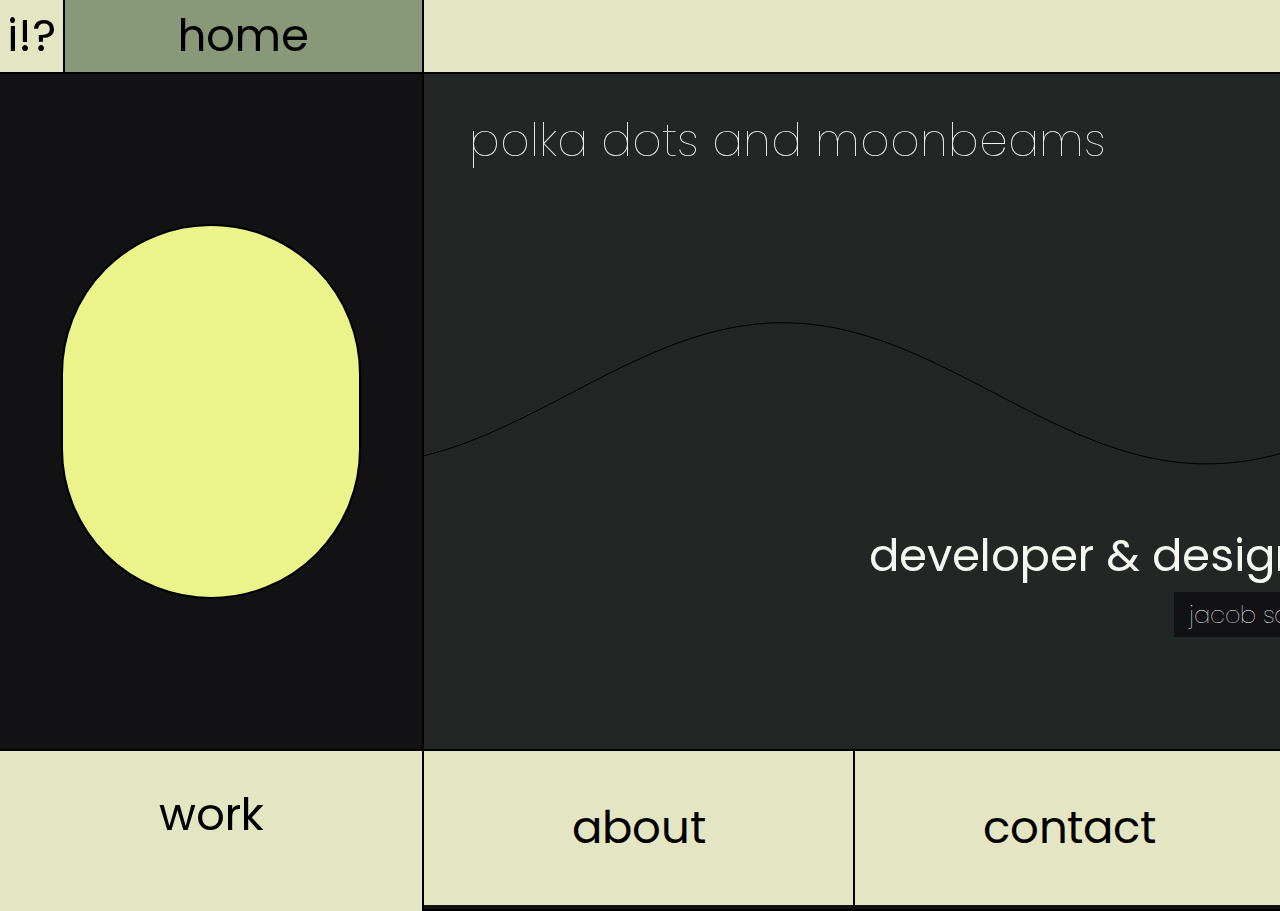
<file: index.html>
<!DOCTYPE html>

<html lang="en">

    <head>
        <meta charset="UTF-8">
        <meta http-equiv="X-UA-Compatible" content="IE=edge">
        <meta name="viewport" content="width=device-width, initial-scale=1.0">

        <title>jacob samuel</title>

        <link rel="stylesheet" href="global.css">
        
        <link rel="preconnect" href="https://fonts.googleapis.com"> 
        <link rel="preconnect" href="https://fonts.gstatic.com" crossorigin> 
        <link href="https://fonts.googleapis.com/css2?family=Poppins:wght@200&display=swap" rel="stylesheet">
    </head>

    <body>

        <header class="header">
            
            <input style="visibility: hidden;" class="menu-btn" type="checkbox" id="menu-btn" disabled />
            
            <label class="menu-icon" for="menu-btn"><span style="visibility: hidden;" class="navicon"></span></label>

            <ul class="menu" id="work-content">
                <div>
                    <div id="work">
                        <img style="margin-top: 62%;" width="100%" src='jacob_samuel_resume.png'>
                    </div>
                </div>
            </ul>
            
            <ul class="menu" id="about-content">
                <div>
                    <p id="about">
                        
                    </p>
                </div>
            </ul>

            <ul class="menu" id="contact-content">
                <div>
                    <h1>Let's work together!</h1>
                    <p id="contact">
                        Email: jacobdustinsamuel@gmail.com
                        <br>
                        <br>
                        Phone: (720) 882-8129
                        <br>
                        <br>
                        <span>Social: <span><a style="display: inline;" href="">Linkedin</a></span> (this doesn't actually go anywhere yet. my linkedin is currently....... not to standard.)</span>
                    </p>
                </div>
            </ul>

        </header>

        <div class="wave-container">

        
            <div class="title">polka dots and moonbeams</div>

            <div class="name">jacob samuel</div>
            <div class="job-title">developer & designer</div>

            <div class="btn-container">
                <input class="menu-btn" type="checkbox" id="about-menu-btn" value="about"/>
            
                <label class="about-btn" id="about-btn" for="about-menu-btn"><span id="about-me-btn">about</span></label>
                
                <input class="menu-btn" type="checkbox" id="contact-menu-btn" value="contact" />
            
                <label class="connect-btn" id="contact-btn" for="contact-menu-btn"><span>contact</span></label>
            </div>

            <canvas></canvas>

        </div>

        <div class="left-section">
            <div class="tab-bar">
            
                <div class="logo">i!?</div>
                <div id="active-tab" class="active-tab">home</div>

            </div>

            <div class="left-content-container">
            
                <div class="yellow-circle"></div>

            </div>

            <input style="display: none;" class="menu-btn" type="checkbox" value="work" id="work-menu-btn"/>
            
            <label id="portfolio-btn" for="work-menu-btn"><span id="work-btn">work</span></label>
        </div>

        <script>

            document.getElementById("work-menu-btn").addEventListener( "change", () => {
               if (document.getElementById("work-menu-btn").checked == true) {
                document.getElementById("portfolio-btn").style.backgroundColor = "#899878";
                document.getElementById("portfolio-btn").style.letterSpacing = "5px";
                document.getElementById("about-content").style.height = "0vh";
                document.getElementById("work-content").style.height = "75.3vh";
                document.getElementById('active-tab').innerHTML = "my work";
                document.getElementById('work-btn').innerHTML = "[X] Close";
                document.getElementById('work-btn').style.fontWeight = "700";
               } 
        
               else if (document.getElementById("work-menu-btn").checked == false) {
                document.getElementById("portfolio-btn").style.backgroundColor = "";
                document.getElementById("portfolio-btn").style.letterSpacing = "";
                document.getElementById("work-content").style.height = "0vh";
                document.getElementById('active-tab').innerHTML = "home";
                document.getElementById('work-btn').innerHTML = "work";
                document.getElementById('work-btn').style.fontWeight = "400";
               } 
        
            });

            document.getElementById("about-menu-btn").addEventListener( "change", () => {
               if (document.getElementById("about-menu-btn").checked == true ) {
                document.getElementById("about-btn").style.backgroundColor = "#899878";
                document.getElementById("about-btn").style.letterSpacing = "5px";
                document.getElementById("work-content").style.height = "0vh";
                document.getElementById("about-content").style.height = "75.3vh";
                document.getElementById('active-tab').innerHTML = "about me";
                document.getElementById('about-me-btn').innerHTML = "[X] Close";
                document.getElementById('about-btn').style.fontWeight = "700";
                document.getElementById('about').innerHTML += "<p> I am a multidisciplinary developer and artist with experience working with HTML, Javascript, CSS, C#, Angular, Typescript, and Python. My background in visual arts and software development inform my creative, but strategic approach. <br> <br> I am fueled by my passion for understanding the nuances of how the world works. I consider myself a forever student, eager to build my skills in software development, creative arts, and marketing; as well as my emotional intelligence, in order to understand the world around me more effectively and bring inspiring ideas to life. I believe that actively learning and understanding what the needs of others are and being able to apply different communication skills and tactics to individuals and situations is one of the most powerful tools. My hunger for knowledge, and determination to solve problems, has contributed to my success as a developer, father, partner, artist, and team member. <br> <br> I believe that mindfulness and creativity in the workplace are as crucial to success as discipline and efficiency. </p>";
               } 
    
               else if (document.getElementById("about-menu-btn").checked == false ) {
                document.getElementById("about-btn").style.backgroundColor = "";
                document.getElementById("about-btn").style.letterSpacing = "";
                document.getElementById("about-content").style.height = "0vh";
                document.getElementById('about').innerHTML = "";
                document.getElementById('about-me-btn').innerHTML = "about";
                document.getElementById('active-tab').innerHTML = "home";
                document.getElementById('about-btn').style.fontWeight = "400";
               } 
            });

            document.getElementById("contact-menu-btn").addEventListener( "change", () => {
            if (document.getElementById("contact-menu-btn").checked == true) {
                document.getElementById("contact-btn").style.backgroundColor = "#899878";
                document.getElementById("contact-btn").style.letterSpacing = "5px";
                document.getElementById("contact-content").style.height = "0vh";
                document.getElementById("contact-content").style.height = "75.3vh";
                document.getElementById('active-tab').innerHTML = "contact";
                document.getElementById('contact-btn').innerHTML = "[X] Close";
                document.getElementById('contact-btn').style.fontWeight = "700";
            } 
        
            else if (document.getElementById("contact-menu-btn").checked == false) {
                document.getElementById("contact-content").style.height = "0vh";
                document.getElementById("contact-btn").style.backgroundColor = "";
                document.getElementById("contact-btn").style.letterSpacing = "";
                document.getElementById('active-tab').innerHTML = "home";
                document.getElementById('contact-btn').innerHTML = "contact";
                document.getElementById('contact-btn').style.fontWeight = "400";
            } 
        
            });
        </script>
    
    <script>
    
       
    </script>
    

    </body>

   
    <script>

        const canvas = document.querySelector('canvas');
        

        canvas.width = window.innerWidth;
        canvas.height = window.innerHeight;

        class Wave {
            constructor(
                canv,
                maxAmplitude = 80,
                length = 135,
                frequency = 10,
                bgOpacity = 1,
                y,
            ) {
                this.canvas = canv;
                this.ctx = this.canvas.getContext('2d');
                this.maxAmplitude = maxAmplitude;
                this.amplitude = 0;
                this.length = length;
                this.frequency = frequency;
                this.increment = Math.random() * 180;
                this.bgOpacity = bgOpacity;
                this.y = y || this.canvas.height / 2.3;

                this.frameCallback = () => {
                this.draw(this.ctx);
                requestAnimationFrame(this.frameCallback);
                };
            }

            draw(c) {
                c.beginPath();

                this.ctx.fillStyle = '#222725';

                c.fillRect(0, 0, this.canvas.width, this.canvas.height);


                for (let i = 0; i < this.canvas.width; i += 1) {
                c.lineTo(
                    i,
                    this.y + Math.sin(i / this.length + this.increment) * this.amplitude,
                );
                }

                c.stroke();
                c.closePath();

                this.amplitude = Math.sin(this.increment) * this.maxAmplitude;
                this.increment -= this.frequency / 1500;
            }

            animate() {
                this.frameCallback();
            }
        }

        const wave = new Wave(canvas);

        wave.animate();

    </script>

</html>
</file>
<file: global.css>
body {
    margin: 0;
    padding: 0;
    overflow: hidden;
    font-family: 'Poppins', sans-serif;
    background-color: #e4e6c3;
    height: 100%;
  }

  .scroll {
    margin: 0;
    padding: 0;
    overflow: scroll;
    font-family: 'Poppins', sans-serif;
    background-color: #f7f7f2;
    height: 100%;
    width: 100vw;
  }
  
  a {
    color: #EBF38B;
    text-decoration: none;
    scale: 1;
    transition: 200ms;
    height: 100%;
    width: 100%;
    display: flex;
    align-items: center;
    justify-content: center;
  }
  
  /* header */
  
  .header {
    border-bottom: solid 2px black;
    border-left: solid 2px black;
    position: fixed;
    width: 67%;
    height: 8%;
    margin-left: 33%;
    z-index: 1002;
    background-color: #e4e6c3;
  }
  
  .header ul {
    display: flex;
    align-items: center;
    margin: 0;
    padding-left: 60px;
    padding-right: 60px;
    list-style: none;
    overflow: hidden;
    overflow-y: scroll;
    text-align: left;
    background-color: #333;
    color: #f7f7f2;
    font-size: 18px;
  }
  
  .header li  {
    display: block;
    height: 0px;
    padding: 0px 0px;
    text-decoration: none;
    color: #e4e6c3;
  }
  
  .header li :hover,
  .header .menu-btn:hover {
    background-color: #e4e6c3;
    color: #000;
  }
  
  
  /* menu */
  
  .menu {
    clear: both;
    height: 0vh;
    transition: height 200ms ease-out;
  }

  .about-menu {
    clear: both;
    height: 0vh;
    transition: height 200ms ease-out;
  }
  
  /* menu icon */
  
  .header .menu-icon {
    cursor: pointer;
    float: right;
    padding: 31px 20px;
    position: relative;
    user-select: none;
  }
  
  .header .menu-icon .navicon {
    background: #333;
    display: block;
    height: 2px;
    position: relative;
    transition: background 200mss ease-out;
    width: 20px;
  }
  
  .header .menu-icon .navicon:before,
  .header .menu-icon .navicon:after {
    background: #333;
    content: '';
    display: block;
    height: 100%;
    position: absolute;
    transition: all 200ms ease-out;
    width: 100%;
  }
  
  .header .menu-icon .navicon:before {
    top: 5px;
  }
  
  .header .menu-icon .navicon:after {
    top: -5px;
  }
  
  /* menu btn */
  
  .btn-container .menu-btn {
    display: none;
  }

  #contact-menu-btn:checked ~ .menu {
    height: 75.3vh;
  }

  #about-menu-btn:checked ~ .menu {
    height: 75.3vh;
  }

  #work-menu-btn:checked ~ .menu {
    height: 75.3vh;
  }

 
  
  /* .header .menu-btn:checked ~ .menu-icon .navicon {
    background: transparent;
  }
  
  .header .menu-btn:checked ~ .menu-icon .navicon:before {
    transform: rotate(-45deg);
  }
  
  .header .menu-btn:checked ~ .menu-icon .navicon:after {
    transform: rotate(45deg);
  }
  
  .header .menu-btn:checked ~ .menu-icon:not(.steps) .navicon:before,
  .header .menu-btn:checked ~ .menu-icon:not(.steps) .navicon:after {
    top: 0;
  } */

  /* left section */

  .left-section {
    position: absolute;
    z-index: 1002;
    width: 33%;
    height: 100vh;
  }

  .tab-bar {
    height: 8%; 
    border-bottom: solid 2px black; 
    display: flex; 
    flex-direction: row;
  }

  .logo {
    width: 15%; 
    display: flex; 
    align-items: center; 
    justify-content: center; 
    font-size: 45px;
  }

  .active-tab {
    width: 85%; 
    display: flex; 
    align-items: center; 
    justify-content: center; 
    border-left: solid 2px black; 
    background-color: #899878; 
    font-size: 45px;
  }

  .left-content-container {
    height: 75%; 
    border-bottom: solid 2px black; 
    background-color: #121113; 
    display:flex; align-items: center; 
    justify-content: center;
  }

  .yellow-circle {
    background-color: #EBF38B; 
    height: 55%; 
    width: 70%; 
    border: solid 2px black; 
    border-radius: 180px;
  }

  #portfolio-btn {
    display: flex; 
    align-items: center; 
    justify-content: center; 
    width: 100%; 
    font-size: 45px;
    padding-top: 30px;
    padding-bottom: 33px;
    transition: 200ms;
  }

  #portfolio-btn:hover {
    background-color: #899878;
    letter-spacing: 5px;
    transition: 200ms;
    cursor: pointer;
  }

  /* wave container */

  .wave-container {
    border: solid 2px black; 
    margin-left: 33%; 
    z-index: 1001; 
    position: absolute;
    background-color: #121113;
  }
  
  .title {
    position: absolute; 
    z-index: 1000; 
    font-size: 45px; 
    font-weight: 100; 
    transform: translate(45px, 105px); 
    color: #f7f7f2;
  }

  .name {
    position: absolute; 
    z-index: 1000; 
    font-size: 24px; 
    font-weight: 100; 
    transform: translate(750px, 590px);
    background-color: #121113;
    color: #f7f7f2;
    padding-inline: 15px;
    padding-block: 5px;
  }

  .job-title {
    position: absolute; 
    z-index: 1000; 
    font-size: 45px; 
    transform: translate(445px, 520px); 
    color: #f7f7f2;
  }

  .btn-container {
    position: absolute; 
    display: flex; 
    flex-direction: row; 
    z-index: 1002; 
    transform: translate(0px, 83vh); 
    border-top: solid 2px black; 
    width: 100vw; 
    height: 17%;
  }

  .about-btn {
    width: 33.5%; 
    text-align: center; 
    border-right: solid 2px black; 
    background-color: #e4e6c3; 
    display: flex; 
    align-items: center; 
    justify-content: center; 
    font-size: 45px;
    transition: 200ms;
  }

  .about-btn:hover{
    letter-spacing: 5px;
    background-color: #899878;
    transition: 200ms;
    cursor: pointer;
  }

  #contact-btn {
    width: 33.5%; 
    text-align: center; 
    background-color: #e4e6c3; 
    display: flex; 
    align-items: center; 
    justify-content: center; 
    font-size: 45px;
    transition: 200ms;
  }

  #contact-btn:hover {
    letter-spacing: 5px;
    background-color: #899878;
    transition: 200ms;
    cursor: pointer;
  }
</file>
